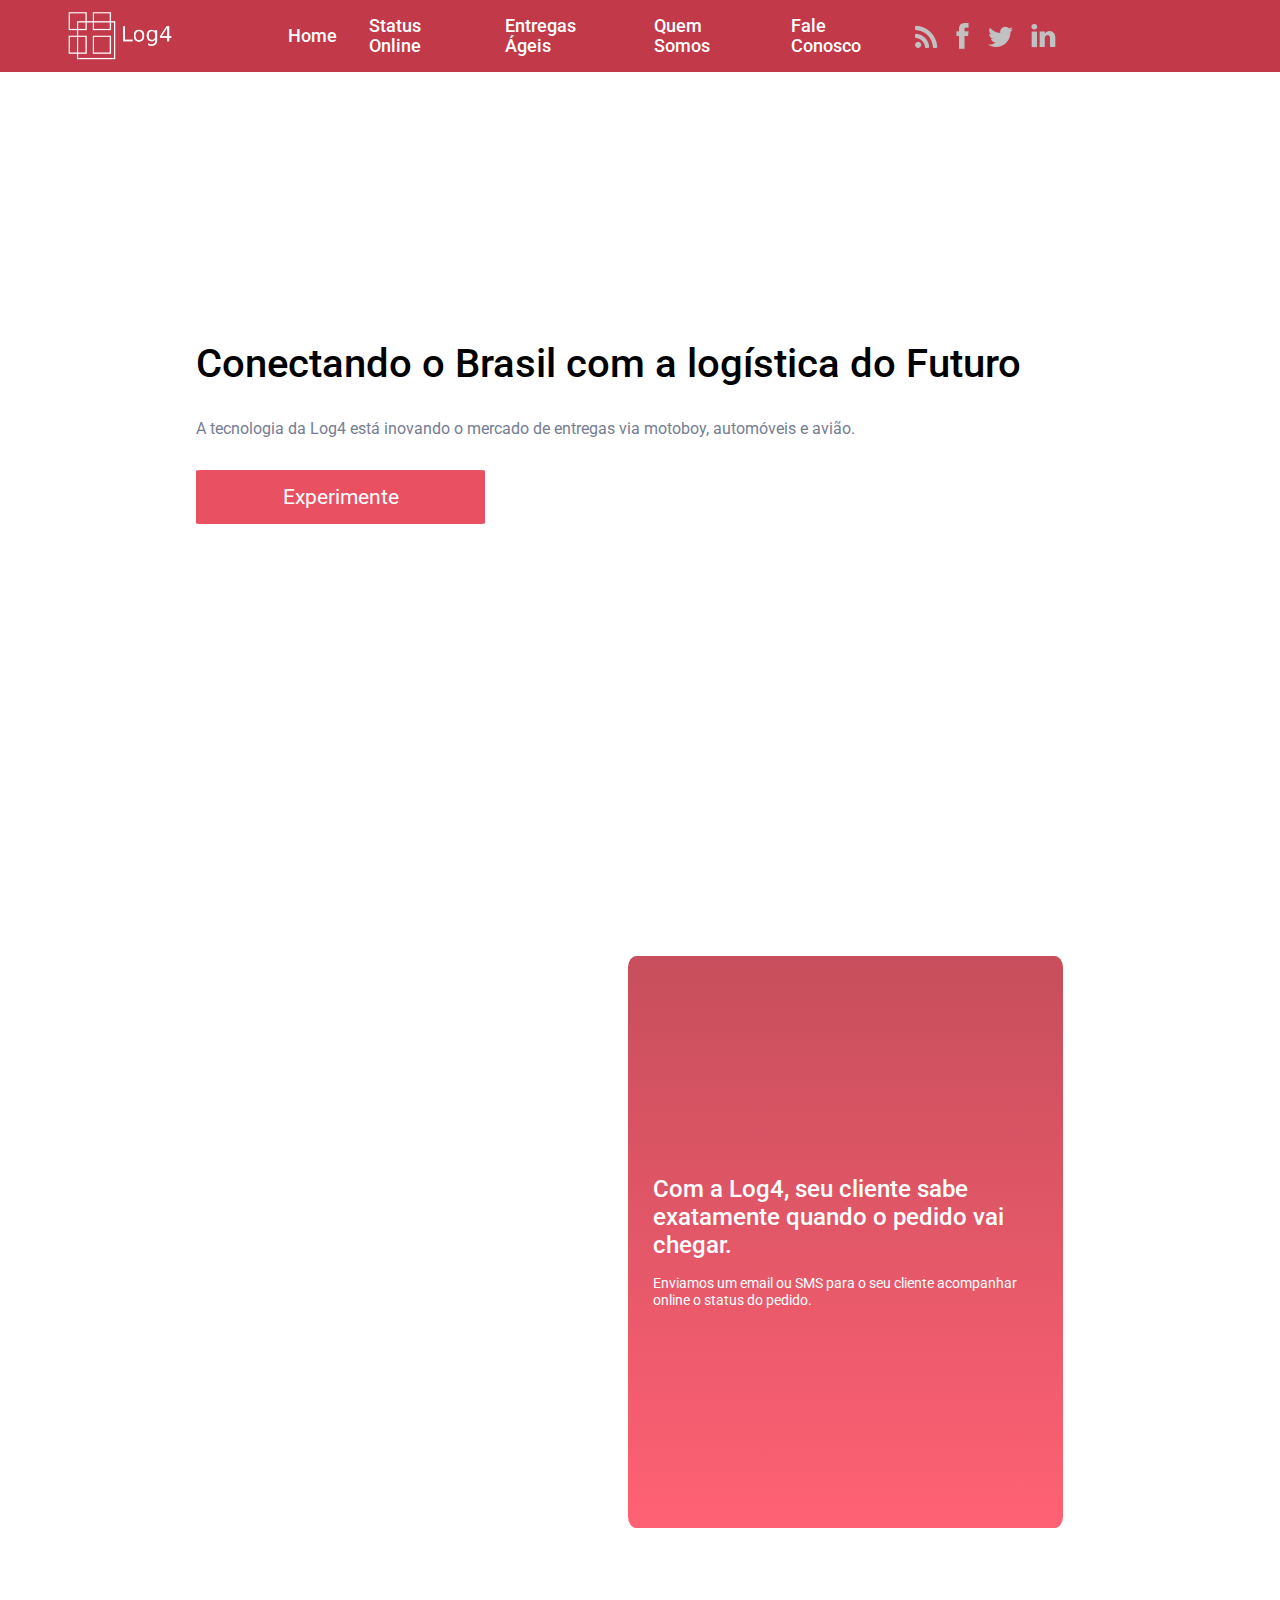
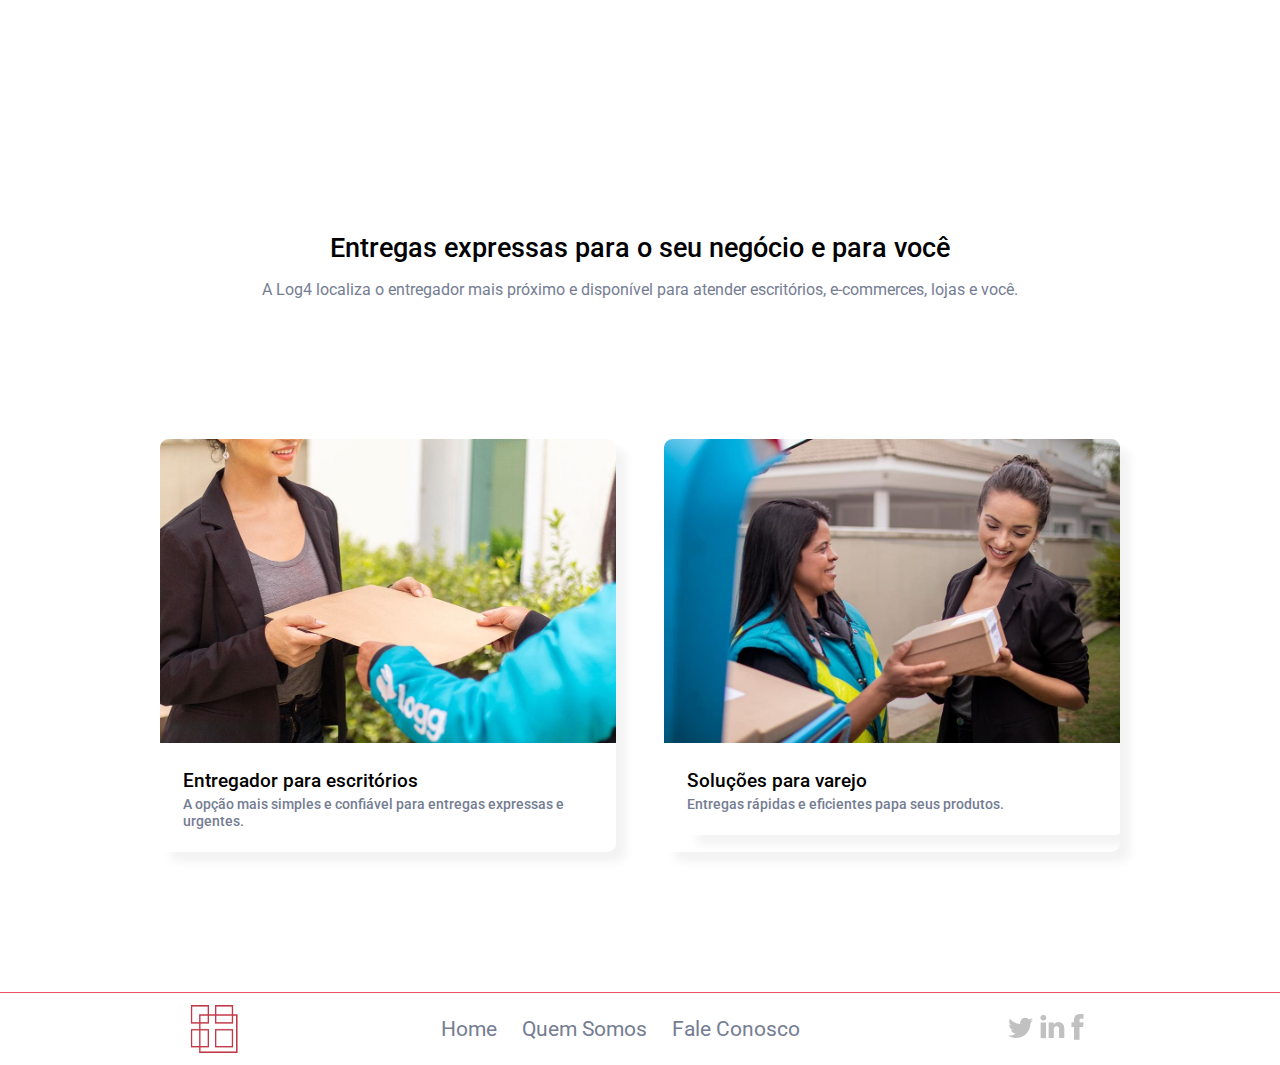
<file: index.html>
<!DOCTYPE html>
<html lang="en">
<head>
  <meta charset="UTF-8">
  <meta http-equiv="X-UA-Compatible" content="IE=edge">
  <meta name="viewport" content="width=device-width, initial-scale=1.0">
  <link rel="shortcut icon" href="img/favicon.png" type="image/png">
  <link href="https://fonts.googleapis.com/css?family=Roboto&display=swap" rel="stylesheet">
  <link rel="stylesheet" href="styles/global.css">
  <link rel="stylesheet" href="styles/header.css">
  <link rel="stylesheet" href="styles/main.css">
  <link rel="stylesheet" href="styles/index/section-fisrt.css">
  <link rel="stylesheet" href="styles/index/section-second.css">
  <link rel="stylesheet" href="styles/index/section-third.css">
  <link rel="stylesheet" href="styles/footer.css">
  <title>Log4 | Entregas com Tecnologia e Inovação</title>
  
</head>
<body>
  <header id="menu-principal">
    <div class="logofor">
      <img src="img/log4-logo.png">
    </div>
    <menu class="menu-top">
      <a href="index.html">Home</a>
      <a href="#second">Status Online</a>
      <a href="#third">Entregas Ágeis</a>
      <a href="quem-somos.html">Quem Somos</a>
      <a href="fale-conosco.html">Fale Conosco</a>
    </menu>
    <div class="redes-sociais">
      <a href="">
        <img src="img/rss.png" />
      </a>
      <a href="">
        <img src="img/face.png" />
      </a>
      <a href="">
        <img src="img/tw.png" />
      </a>
      <a href="">
        <img src="img/linkedin.png" />
      </a>
    </div>    
  </header>
 

  <main>
    <section id="first">
      <div class="slogan">
        <h1>Conectando o Brasil com a logística do Futuro</h1>
        <p>A tecnologia da Log4 está inovando o mercado de entregas via motoboy, automóveis e avião.</p>
        <button>Experimente</button>
      </div>
      <div class="midia">
        <video autoplay muted loop>
          <source src="https://kubanacan.loggi.com/videos/highlight-banner.mp4" type="video/mp4">
        </video>
      </div>
    </section>
    <section id="second">
      <div class="video">
        <video autoplay muted loop>
          <source src="https://kubanacan.loggi.com/videos/tracking.mp4" type="video/mp4">
        </video>
      </div>
      <div class="bloco2-section-second">
        <div class="only-mobile">
          <h2>
            Com a Log4, seu cliente sabe exatamente quando o pedido vai chegar.          
          </h2>
          <p>
            Enviamos um email ou SMS para o seu cliente acompanhar online o status do pedido.
          </p>
        </div>
      </div>
    </section>
    <section id="third">
      <div class="topo-section-third">
        <h2>Entregas expressas para o seu negócio e para você</h2>
        <p>A Log4 localiza o entregador mais próximo e disponível para atender escritórios, e-commerces, lojas e você.</p>
      </div>
      <div class="slides">
        <div class="slide1">
          <img src="img/slide-image-1.jpg" alt="entrega">
          <div class="text">
            <h2>Entregador para escritórios</h2>
            <p>A opção mais simples e confiável para entregas expressas e urgentes.</p>
          </div>
        </div>
        <div class="slide2">
          <img src="img/slide-image-2.jpg" alt="entrega">
          <div class="text">
            <h2>Soluções para varejo</h2>
            <p>Entregas rápidas e eficientes papa seus produtos.</p>
          </div>
        </div>
      </div>
    </section>
  </main>

  <footer class="footer-index">
    <div class="logo">
      <img src="img/logo-footer.png" alt="logo">
    </div>
    <menu class="menu-footer">
      <a href="index.html">Home</a>
      <a href="quem-somos.html">Quem Somos</a>
      <a href="fale-conosco.html">Fale Conosco</a>
    </menu>
    <div id="social-media">
      <a href="https://twitter.com/" target="_blank"><img src="img/tw.png" alt="twitter"></a>
      <a href="https://www.linkedin.com/" target="_blank"><img src="img/linkedin.png" alt="linkedin"></a>
      <a href="https://www.facebook.com/" target="_blank"><img src="img/face.png" alt="facebook"></a>
    </div>
  </footer>
</body>
</html>
</file>
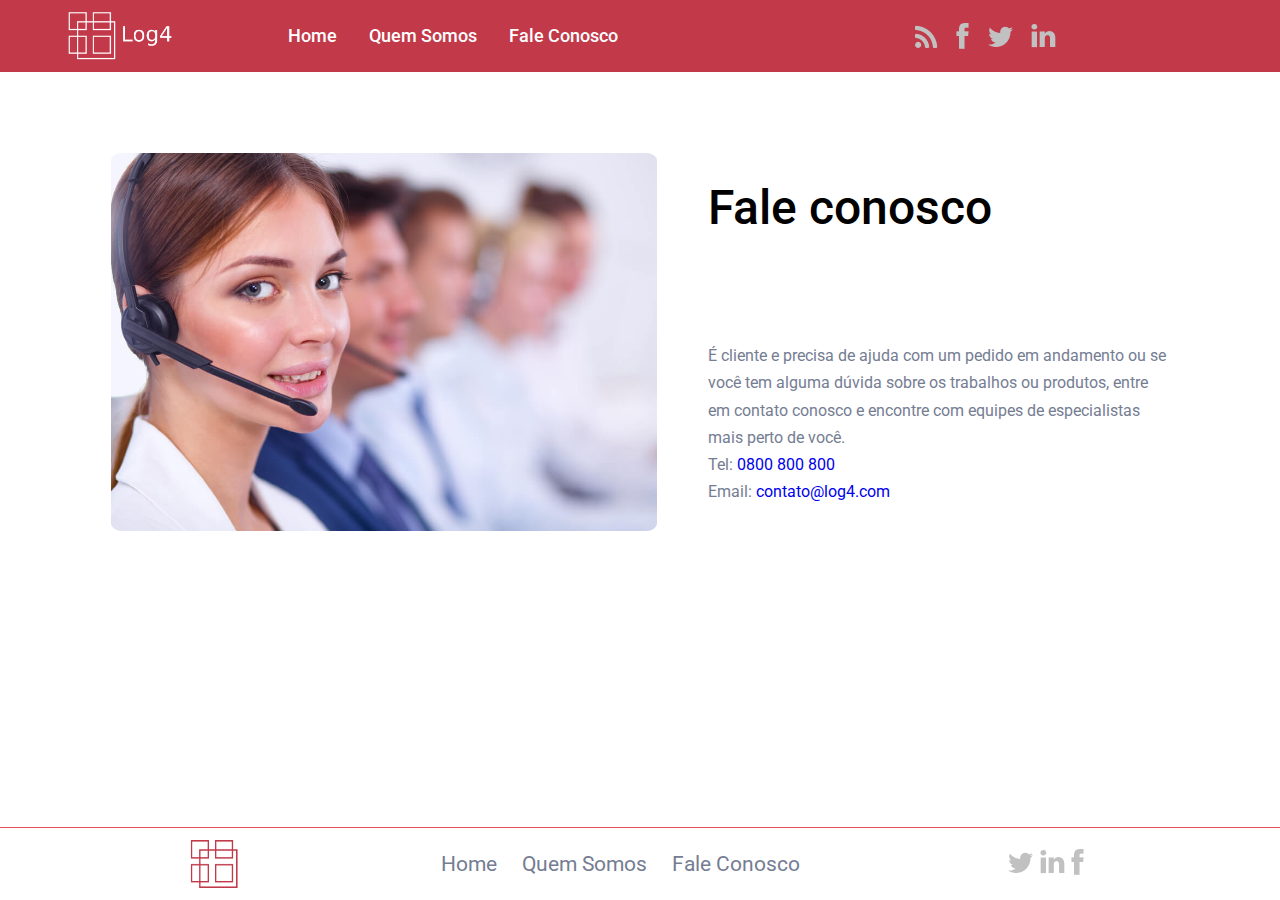
<file: fale-conosco.html>
<!DOCTYPE html>
<html lang="en">
<head>
  <meta charset="UTF-8">
  <meta http-equiv="X-UA-Compatible" content="IE=edge">
  <meta name="viewport" content="width=device-width, initial-scale=1.0">
  <link rel="shortcut icon" href="img/favicon.png" type="image/png">
  <link href="https://fonts.googleapis.com/css?family=Roboto&display=swap" rel="stylesheet">
  <link rel="stylesheet" href="styles/global.css">
  <link rel="stylesheet" href="styles/header.css">
  <link rel="stylesheet" href="styles/main.css">
  <link rel="stylesheet" href="styles/fale-conosco/fale-conosco.css">
  <link rel="stylesheet" href="styles/footer.css">
  <title>Log4 | Fale conosco</title>
</head>
<body>
</head>
<body>
  <header id="menu-principal">
    <div class="logofor">
      <img src="img/log4-logo.png">
    </div>
    <menu class="menu-top">
      <a href="index.html">Home</a>
      <a href="quem-somos.html">Quem Somos</a>
      <a href="fale-conosco.html">Fale Conosco</a>
    </menu>
    <div class="redes-sociais">
      <a href="">
        <img src="img/rss.png" />
      </a>
      <a href="">
        <img src="img/face.png" />
      </a>
      <a href="">
        <img src="img/tw.png" />
      </a>
      <a href="">
        <img src="img/linkedin.png" />
      </a>
    </div>    
  </header>

  <main class="faleConosco">
    <div class="title-faq">
      <div class="logist">
        <img src="img/telemarketing_.jpeg">
      </div>
      <div class="title-2">
        <h1>Fale conosco</h1>
        <div class="text">
          <p>É cliente e precisa de ajuda com um pedido em andamento ou se você tem alguma dúvida sobre os trabalhos ou produtos, entre em contato conosco e encontre com equipes de especialistas mais perto de você.</p>
          <p>Tel: <a class="phone-link" href="tel: 0800 800 800">0800 800 800</a></p>
          <p>Email: <a class="phone-link" href="tel: 0800 800 800">contato@log4.com</a></p>
        </div>
      </div>
    </div>
  </main>

  <footer>
    <div class="logo">
      <img src="img/logo-footer.png" alt="logo">
    </div>
    <menu class="menu-footer">
      <a href="index.html">Home</a>
      <a href="quem-somos.html">Quem Somos</a>
      <a href="fale-conosco.html">Fale Conosco</a>
    </menu>
    <div id="social-media">
      <a href="https://twitter.com/" target="_blank"><img src="img/tw.png" alt="twitter"></a>
      <a href="https://www.linkedin.com/" target="_blank"><img src="img/linkedin.png" alt="linkedin"></a>
      <a href="https://www.facebook.com/" target="_blank"><img src="img/face.png" alt="facebook"></a>
    </div>
  </footer>

</body>
</html>
</file>
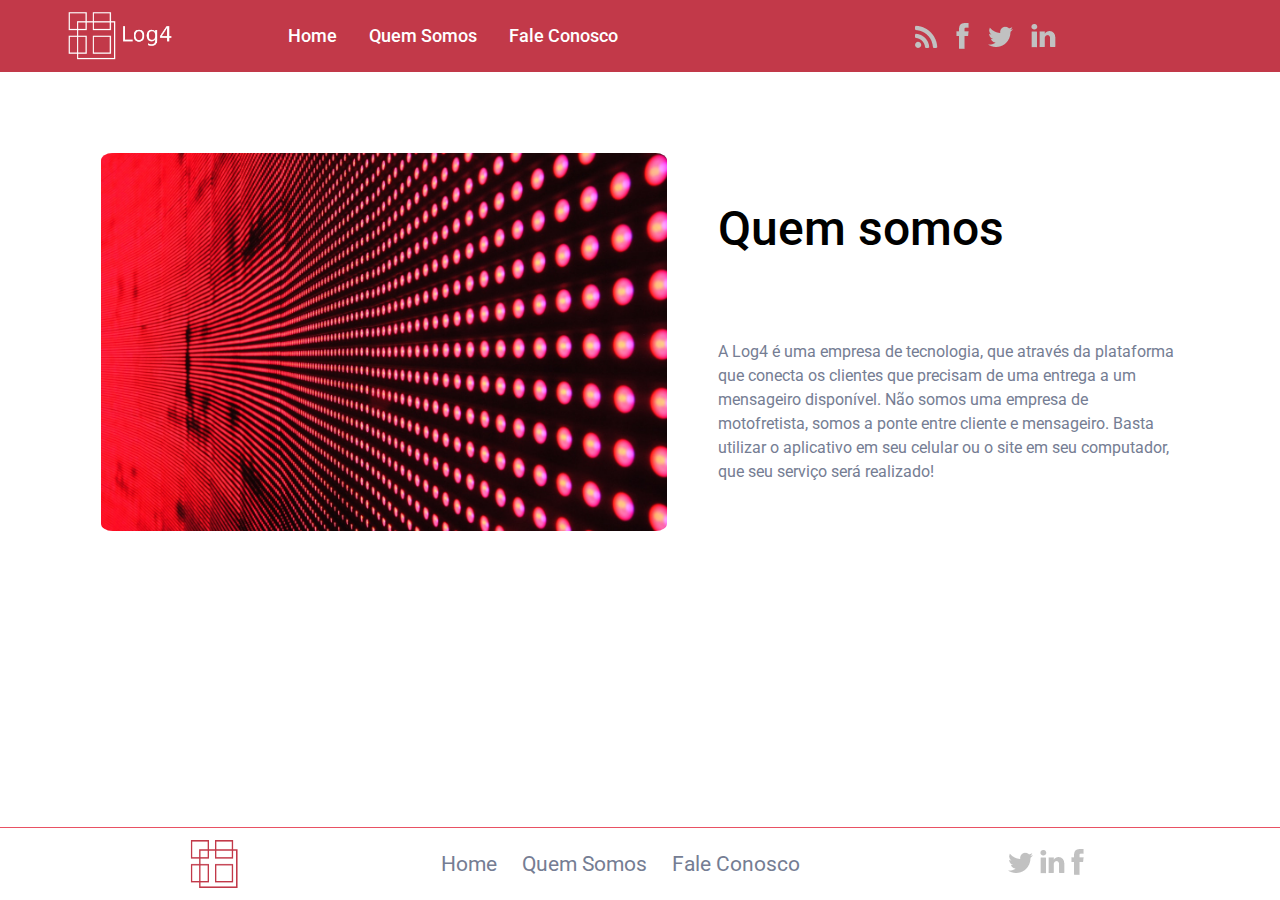
<file: quem-somos.html>
<!DOCTYPE html>
<html lang="en">
<head>
  <meta charset="UTF-8">
  <meta http-equiv="X-UA-Compatible" content="IE=edge">
  <meta name="viewport" content="width=device-width, initial-scale=1.0">
  <link rel="shortcut icon" href="img/favicon.png" type="image/png">
  <link href="https://fonts.googleapis.com/css?family=Roboto&display=swap" rel="stylesheet">
  <link rel="stylesheet" href="styles/global.css">
  <link rel="stylesheet" href="styles/header.css">
  <link rel="stylesheet" href="styles/main.css">
  <link rel="stylesheet" href="styles/quem-somos/quem-comos.css">
  <link rel="stylesheet" href="styles/footer.css">
  <title>Log4 | Quem somos</title>
</head>
<body>
</head>
<body>
  <header id="menu-principal">
    <div class="logofor">
      <img src="img/log4-logo.png">
    </div>
    <menu class="menu-top">
      <a href="index.html">Home</a>
      <a href="quem-somos.html">Quem Somos</a>
      <a href="fale-conosco.html">Fale Conosco</a>
    </menu>
    <div class="redes-sociais">
      <a href="">
        <img src="img/rss.png" />
      </a>
      <a href="">
        <img src="img/face.png" />
      </a>
      <a href="">
        <img src="img/tw.png" />
      </a>
      <a href="">
        <img src="img/linkedin.png" />
      </a>
    </div>    
  </header>

  <main class="mainQuemSomos">
    <div class="title-faq">
      <div class="logist">
        <img src="img/logisred.jpeg">
      </div>
      <div class="title-2">
        <h1>Quem somos</h1>
        <p>A Log4 é uma empresa de tecnologia, que através da plataforma que conecta os clientes que precisam de uma entrega a um mensageiro disponível. Não somos uma empresa de motofretista, somos a ponte entre cliente e mensageiro. Basta utilizar o aplicativo em seu celular ou o site em seu computador, que seu serviço será realizado!</p>
      </div>
    </div>
  </main>

  <footer>
    <div class="logo">
      <img src="img/logo-footer.png" alt="logo">
    </div>
    <menu class="menu-footer">
      <a href="index.html">Home</a>
      <a href="quem-somos.html">Quem Somos</a>
      <a href="fale-conosco.html">Fale Conosco</a>
    </menu>
    <div id="social-media">
      <a href="https://twitter.com/" target="_blank"><img src="img/tw.png" alt="twitter"></a>
      <a href="https://www.linkedin.com/" target="_blank"><img src="img/linkedin.png" alt="linkedin"></a>
      <a href="https://www.facebook.com/" target="_blank"><img src="img/face.png" alt="facebook"></a>
    </div>
  </footer>

</body>
</html>
</file>
<file: styles/global.css>
* {
  margin: 0;
  padding: 0;
  font-family: 'Roboto', sans-serif;
}

:root {
  --red: #c23949;
  --red-light: #e95163;
  --cinza: #757d93;

  --background: #f4f6f9;
}

html {
  scroll-behavior: smooth;
}
</file>
<file: styles/header.css>
#menu-principal {
  background-color: var(--red);
  height: 8vh;

  display: grid;
  grid-template-columns: 20vw 50vw 29vw;
} /* Abrange a logo da empresa e logo dos meios de comunicação da empresa*/

.logofor {
  height: 8vh;

  display: flex;
  flex-direction: row;
  justify-content: center;
  align-items: center;
} /* Logo da empresa, sua posição foi proposital*/

.logofor img {
  height: 70%;
} /* Logo da empresa, sua posição foi proposital*/

.menu-top {
  height: 8vh;

  display: flex;
  flex-direction: row;
  justify-content: flex-start;
}

.menu-top a {
  height: 8vh;
  margin-left: 5%;

  display: flex;
  align-items: center;

  font-size: 1.1rem;
  font-weight: 500;
  color: white;

  text-decoration: none;
}

.menu-top a:hover {
  border-top: solid 2px white;
  color: white;
}

.redes-sociais {
  height: 8vh;
  width: 100%;

  display: flex;
  flex-direction: row;
  justify-content: flex-start;
} /*Logo das redes sociais, ajusta o tamanho e retira a pontuação das tabelas*/

.redes-sociais a {
  margin-left: 5%;

  display: flex;
  align-items: center;
} /* Ajusta as logos das redes sociais à direita*/

@media screen and (max-width: 700px) {
  #menu-principal {
    display: flex;
    flex-direction: row;
    justify-content: space-evenly;
  }

  .menu-top a {
    font-size: 0.6rem;
    width: 100%;
  }

  .redes-sociais {
    display: none;
  }
}
</file>
<file: styles/main.css>
main {
  display: flex;
  flex-direction: column;
  align-items: center;
}
</file>
<file: styles/index/section-fisrt.css>
#first {
  height: 80vh;
  width: 99vw;
  display: flex;
  flex-direction: column;
  align-items: flex-start;
  justify-content: center;
}

.midia {
  display: flex;
  justify-content: flex-end;
  position: absolute;
  z-index: -1000;
  height: 80vh;
  width: 99vw;
}

.midia video {
  height: 100%;
}

.slogan {
  margin-left: 15%;
}

#first h1 {
  font-size: 2.5rem;
  font-weight: 500;
  text-justify: inter-word;
}
#first p {
  margin-top: 2rem;
  color: var(--cinza);
}

#first button {
  margin-top: 2rem;
  height: 6vh;
  width: 35%;
  font-size: 1.3rem;
  color: white;
  border: none;
  border-radius: 2%;
  background-color: var(--red-light);
  cursor: pointer;
  transition: opacity 0.3s;
}

#first button:hover {
  opacity: 0.8;
}

@media screen and (max-width: 700px) {
  .slogan {
    margin-left: 0;
    padding: 5%;
    background-color: rgba(0,0,0,0.3);
  }

  .slogan h1 {
    font-size: 1.5rem !important;
    color: white;
  }

  .slogan p {
    font-size: 0.9rem;
    color: white !important;
  }

  .slogan button {
    width: 40% !important;
  }
}
</file>
<file: styles/index/section-second.css>
#second {
  height: 100vh;
  width: 99vw;
  display: flex;
  flex-direction: row;
  align-items: center;
  justify-content: center;
}

#second .video {
  width: 40vw;
  height: 78%;
  display: flex;
  align-items: center;
  justify-content: flex-end;
  overflow: hidden;
  border-radius: 2%;
}

#second video {
  height: 100%;
  overflow: hidden;
  transform: scale(1.004);
}

#second .bloco2-section-second {
  width: 30vw;
  height: 58%;
  padding: 2%;
  border-radius: 2%;
  margin-left: -8%;

  display: flex;
  flex-direction: column;
  justify-content: center;
  align-content: center;

  background-image: linear-gradient(to top, #ff6174, #c74e5c);
  z-index: 1;
}

#second .bloco2-section-second h2 {
  font-weight: 500;
  color: white;
}

#second .bloco2-section-second p {
  margin-top: 1rem;
  font-size: 0.9rem;
  color: white;
}

@media screen and (max-width: 700px) {
  #second {
    flex-direction: column;
  }
  
  .video {
    width: 80vw !important;
    height: 55vh !important;
  }

  .video video {
    width: 100% !important;
  }
  
  .bloco2-section-second {
    margin-left: 0 !important;
    width: 96vw !important;
    height: 15vh !important;

    display: flex;
    align-items: center;

    border-radius: 0 !important;
    background-image: none !important;
    background-color: var(--red-light) !important;
  }

  .only-mobile {
    width: 70vw;
  }

  .bloco2-section-second h2 {
    font-size: 0.8rem !important;
  }

  .bloco2-section-second p {
    font-size: 0.8rem !important;
  }
}
</file>
<file: styles/index/section-third.css>
#third {
  height: 100vh;
  width: 99vw;
  display: flex;
  flex-direction: column;
  align-items: center;
  justify-content: space-evenly;
  scroll-behavior: smooth;
}

#third .topo-section-third {
  display: flex;
  flex-direction: column;
  align-items: center;
}

#third .topo-section-third h2 {
  font-size: 1.7rem;
  font-weight: 500;
}

#third .topo-section-third p {
  margin-top: 1rem;
  color: var(--cinza);
}

#third .slides {
  display: grid;
  grid-template-columns: 1fr 1fr;
  column-gap: 3rem;
  width: 75vw;
}

#third .slides div {
  border-radius: 2%;
  box-shadow: 10px 10px 10px rgba(0, 0, 0, 0.05);
  transition: box-shadow 0.5s;
  overflow: hidden;
}

#third .slides div:hover {
  box-shadow: 10px 10px 20px rgba(0, 0, 0, 0.2);
}

#third .slides div img {
  width: 100%;
  transition: all 0.5s;
}

#third .slides div img:hover {
  transform: scale(1.03);
}

.slides .text {
  margin-left: 5%;
}

#third .slides div h2 {
  font-size: 1.2rem;
  font-weight: 500;
  margin-top: 5%;
}

#third .slides div p {
  font-size: 0.9rem;
  font-weight: 500;
  color: var(--cinza);
  margin-top: 1%;
  margin-bottom: 5%;
}

@media screen and (max-width: 700px) {
  #third {
    margin-bottom: 8%;
  }
  .topo-section-third h2 {
    font-size: 1.3rem !important;
  }

  .topo-section-third p {
    font-size: 0.8rem !important;
  }

  .slides {
    margin-top: 1rem;
    grid-template-columns: none !important;
    grid-template-rows: 38vh 38vh;
    row-gap: 2rem;
  }

  .slides h2 {
    font-size: 0.9rem !important;
    margin-top: 0 !important;
  }

  .slides p {
    font-size: 0.8rem !important;
  }
}
</file>
<file: styles/footer.css>
.footer-index {
  position: relative;
}

footer {
  border-top: solid 1px var(--red-light);

  position: absolute;
  height: 8vh;
  width: 100%;
  bottom: 0;

  display: flex;
  flex-direction: row;
  justify-content: space-evenly;
  align-items: center;
}

.logo {
  height: 100%;

  display: flex;
  align-items: center;
}

.logo img {
  height: 70%;
}

.menu-footer {
  width: 30vw;
  height: 100%;

  display: flex;
  align-items: center;
  justify-content: space-around;
}

.menu-footer a {
  height: 95%;

  display: flex;
  align-items: center;

  font-size: 1.3rem;
  color: var(--cinza);
  text-decoration: none;
}

.menu-footer a:hover {
  border-bottom: solid 2px #c6002b;
  color: #c6002b;
  text-decoration: none;
}

#social-media {
  height: 100%;
  width: 7vw;

  display: flex;
  flex-direction: row;
  align-items: center;
  justify-content: space-evenly;
}

#social-media img {
  cursor: pointer;
}

@media screen and (max-width: 700px) {
  .menu-footer {
    display: none;
  }

  #social-media a {
    margin-right: 50% !important;
  }
}
</file>
<file: styles/fale-conosco/fale-conosco.css>
.faleConosco{
  display: flex;
  flex-direction: column;
  align-items: center;
}

.title-faq{
  height: 60vh;
  width: 40vw;
  display: flex;
  flex-direction: column;
  align-items: center;
  justify-content: flex-start;
  align-content: center;
  flex-wrap: wrap;
}

.logist {
  height: 100%;
  display: flex;
  align-items: center;
}

.logist img {
  border-radius: 2%;
  height: 70%;
}
  
.title-2 {
  height: 100%;

  display: flex;
  flex-direction: column;
  align-items: flex-start;
  justify-content: space-evenly;
  margin-left: 10%;  
}

.title-2 h1 {
  font-size: 3rem;
  font-weight: 500;
}
  
.title-2 .text p {
  color: var(--cinza);
  font-size: 1rem;
  line-height: 1.7rem;
}

.title-2 .text p a {
  text-decoration: none;
}

@media screen and (max-width: 700px) {
  .title-faq {
    width: 100%;
  }

  .logist {
    display: none;
  }

  .title-2 {
    margin-left: 0;
    width: 80vw;
  }

  .title-2 h1 {
    font-size: 2rem !important;
  }
  .title-2 p {
    font-size: 0.8rem !important;
    line-height: 1.3rem;
  }
}
</file>
<file: styles/quem-somos/quem-comos.css>
.mainQuemSomos{
  display: flex;
  flex-direction: column;
  align-items: center;
}

.title-faq{
  height: 60vh;
  width: 40vw;
  display: flex;
  flex-direction: column;
  align-items: center;
  justify-content: flex-start;
  align-content: center;
  flex-wrap: wrap;
}

.logist {
  height: 100%;
  display: flex;
  align-items: center;
}

.logist img {
  border-radius: 2%;
  height: 70%;
}
  
.title-2 {
  height: 100%;

  display: flex;
  flex-direction: column;
  align-items: flex-start;
  justify-content: space-evenly;
  margin-left: 10%;  
}

.title-2 h1 {
  font-size: 3rem;
  font-weight: 500;
}
  
.title-2 p {
  margin-top: -10%;
  color: var(--cinza);
  font-size: 1rem;
  line-height: 1.5rem;
}

@media screen and (max-width: 700px) {
  .title-faq {
    width: 100%;
  }

  .logist {
    display: none;
  }

  .title-2 {
    margin-left: 0;
    width: 80vw;
  }

  .title-2 h1 {
    font-size: 2rem !important;
  }
  .title-2 p {
    font-size: 0.8rem !important;
    line-height: 1.3rem;
  }
}
</file>
